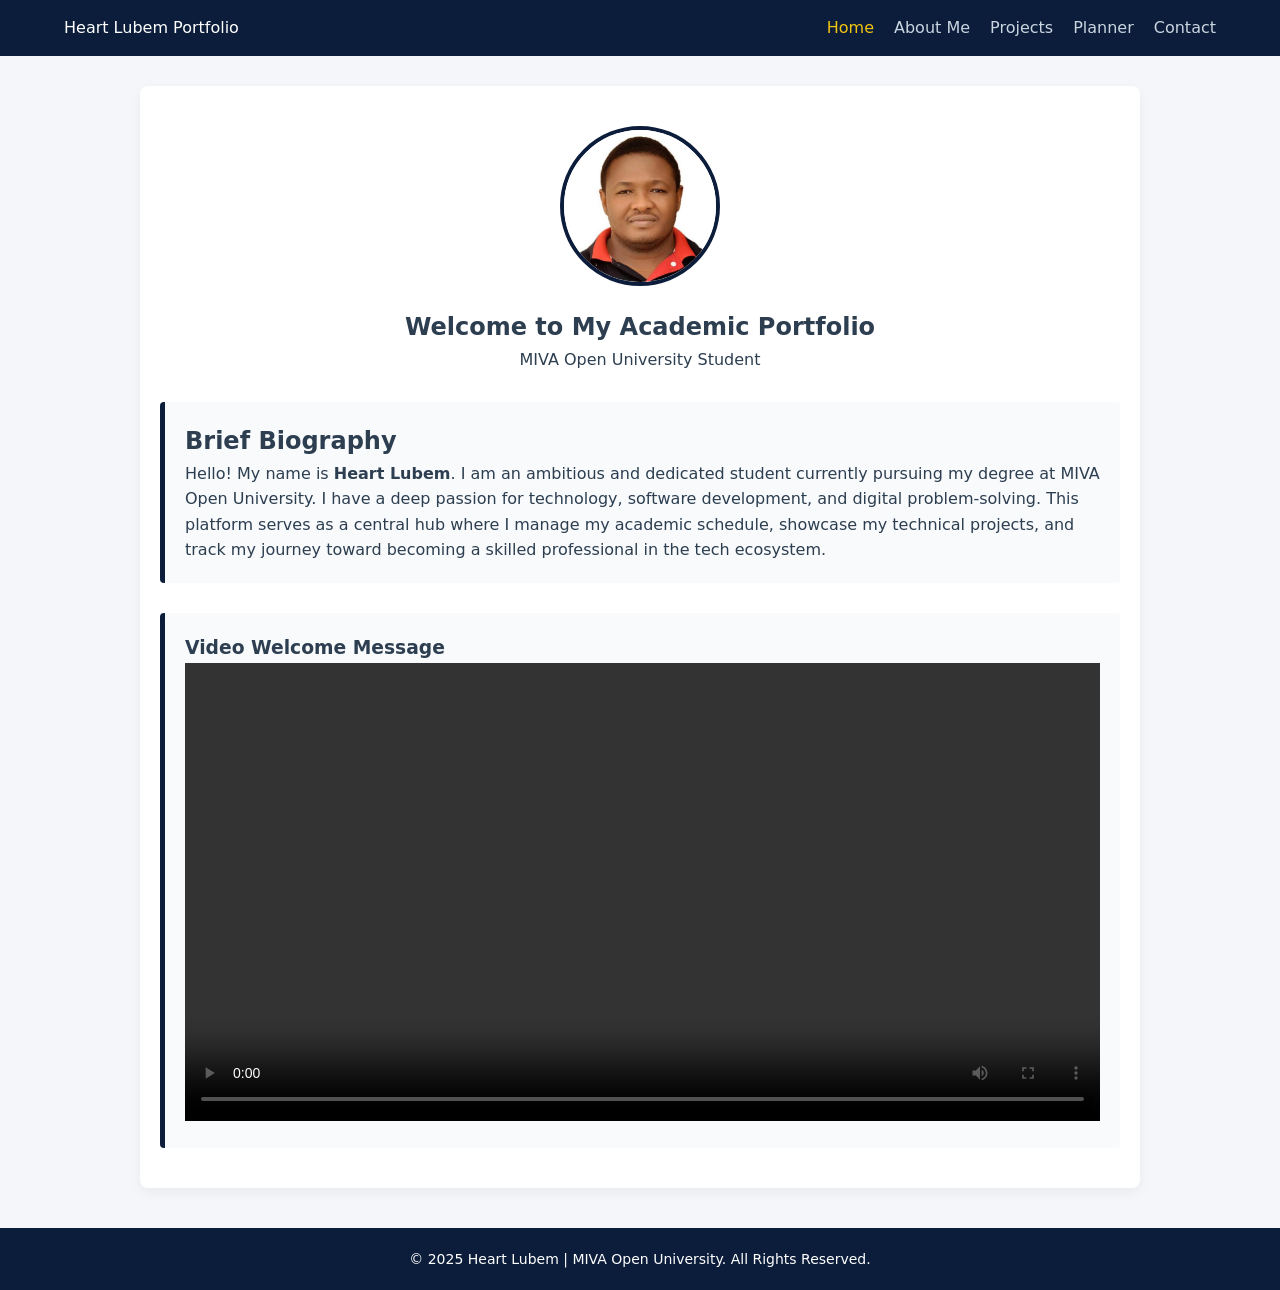
<file: index.html>
<!DOCTYPE html> 
<html lang="en"> 
<head> 
    <meta charset="UTF-8"> 
    <meta name="viewport" content="width=device-width, initial-scale=1.0"> 
    <title>Heart Lubem - Academic Portfolio</title> 
    <link rel="stylesheet" href="css/styles.css"> 
</head> 
<body> 
 
    <!-- Navigation --> 
    <header> 
        <nav class="navbar"> 
            <div class="logo">Heart Lubem Portfolio</div> 
            <ul class="nav-links"> 
                <li><a href="index.html" class="active">Home</a></li> 
                <li><a href="about.html">About Me</a></li> 
                <li><a href="projects.html">Projects</a></li> 
                <li><a href="planner.html">Planner</a></li> 
                <li><a href="contact.html">Contact</a></li> 
            </ul> 
        </nav> 
    </header> 
 
    <!-- Main Content --> 
    <main class="container"> 
        <section class="hero-section"> 
            <!-- Student Photograph --> 
            <img src="assets/image/my-project.jpg.jpg" alt="Heart Lubem profile" class="profile-img"> 
             
            <h1>Welcome to My Academic Portfolio</h1> 
            <p class="subtitle">MIVA Open University Student</p> 
             
            <!-- Biography --> 
            <div class="bio-box"> 
                <h2>Brief Biography</h2> 
                <p>Hello! My name is <strong>Heart Lubem</strong>. I am an ambitious and 
dedicated student currently pursuing my degree at MIVA Open University. I have a deep 
passion for technology, software development, and digital problem-solving. This platform 
serves as a central hub where I manage my academic schedule, showcase my technical 
projects, and track my journey toward becoming a skilled professional in the tech 
ecosystem.</p> 
            </div> 
 
            <!-- Multimedia Requirement --> 
            <div class="media-box"> 
                <h3>Video Welcome Message</h3> 
                <video controls width="100%"max-width="600px">
                  <sources src="https://www.w3schools.com/html/mov_bbb.mp4" type="video/mp4"> 
                    Your browser does not support the video tag. 
                </video> 
            </div> 
</section> 
</main> 
<footer> 
<p>&copy; 2025 Heart Lubem | MIVA Open University. All Rights Reserved.</p> 
</footer> 
</body> 
</html>
</file>
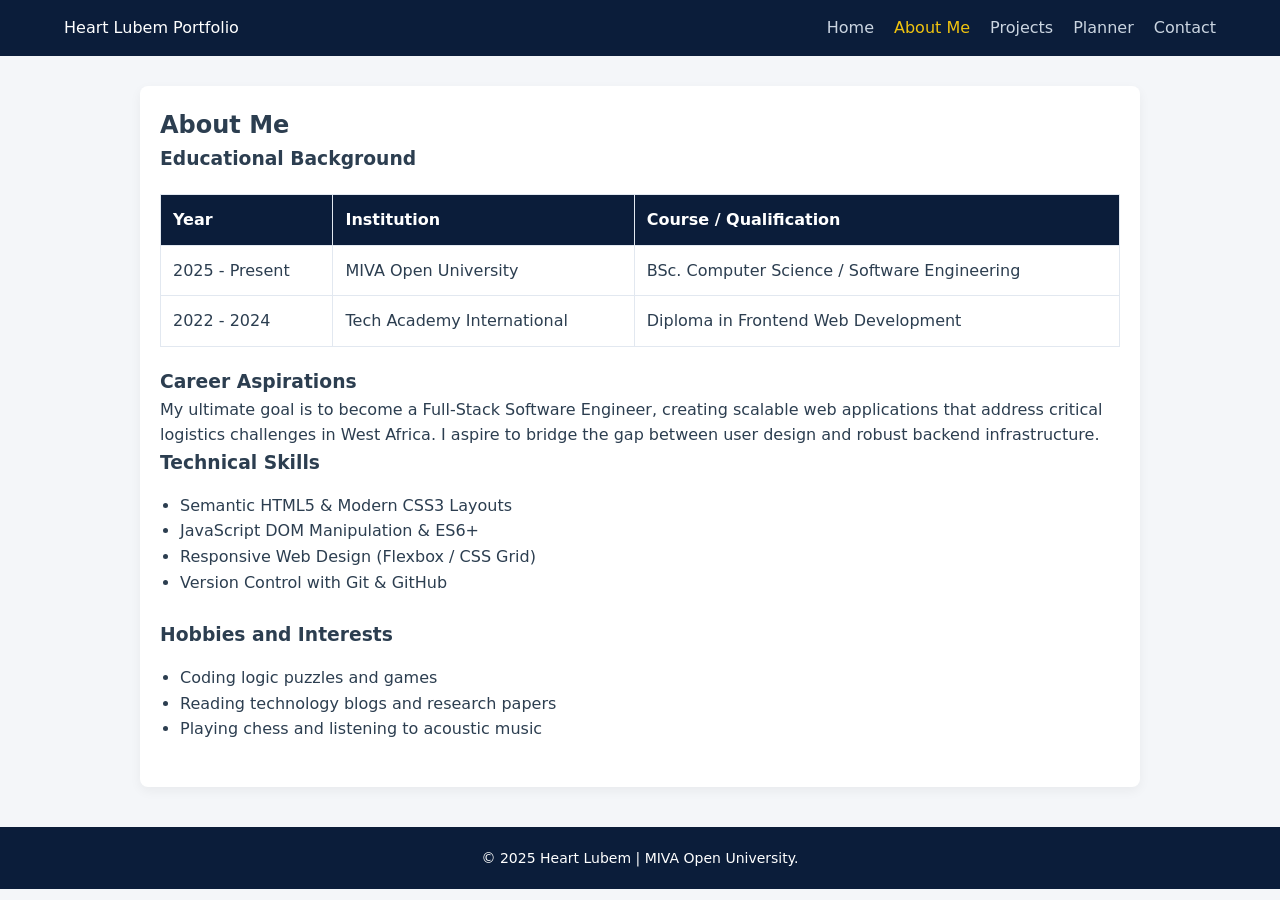
<file: about.html>
<!DOCTYPE html> 
<html lang="en"> 
<head> 
    <meta charset="UTF-8"> 
    <meta name="viewport" content="width=device-width, initial-scale=1.0"> 
    <title>About Me - Heart Lubem</title> 
    <link rel="stylesheet" href="css/styles.css"> 
</head> 
<body> 
 
    <header> 
        <nav class="navbar"> 
            <div class="logo">Heart Lubem Portfolio</div> 
            <ul class="nav-links"> 
                <li><a href="index.html">Home</a></li> 
                <li><a href="about.html" class="active">About Me</a></li> 
                <li><a href="projects.html">Projects</a></li> 
                <li><a href="planner.html">Planner</a></li> 
                <li><a href="contact.html">Contact</a></li> 
            </ul> 
        </nav> 
    </header> 
 
    <main class="container"> 
        <section class="about-section"> 
            <h1>About Me</h1> 
             
            <h3>Educational Background</h3> 
            <table class="edu-table"> 
                <thead> 
                    <tr> 
                        <th>Year</th> 
                        <th>Institution</th> 
                        <th>Course / Qualification</th> 
                    </tr> 
                </thead> 
                <tbody> 
                    <tr> 
                        <td>2025 - Present</td> 
                        <td>MIVA Open University</td> 
                        <td>BSc. Computer Science / Software Engineering</td> 
                    </tr> 
                    <tr> 
                        <td>2022 - 2024</td> 
                        <td>Tech Academy International</td> 
                        <td>Diploma in Frontend Web Development</td> 
                    </tr> 
                </tbody> 
            </table> 
 
            <h3>Career Aspirations</h3> 
            <p>My ultimate goal is to become a Full-Stack Software Engineer, creating scalable 
web applications that address critical logistics challenges in West Africa. I aspire to bridge 
the gap between user design and robust backend infrastructure.</p> 
 
            <h3>Technical Skills</h3> 
            <ul class="skills-list"> 
                <li>Semantic HTML5 & Modern CSS3 Layouts</li> 
                <li>JavaScript DOM Manipulation & ES6+</li> 
                <li>Responsive Web Design (Flexbox / CSS Grid)</li> 
                <li>Version Control with Git & GitHub</li> 
            </ul> 
 
            <h3>Hobbies and Interests</h3> 
            <ul class="skills-list"> 
                <li>Coding logic puzzles and games</li> 
                <li>Reading technology blogs and research papers</li> 
                <li>Playing chess and listening to acoustic music</li> 
            </ul> 
        </section> 
    </main> 
 
    <footer> 
        <p>&copy; 2025 Heart Lubem | MIVA Open University.</p> 
    </footer> 
 
</body> 
</html>
</file>
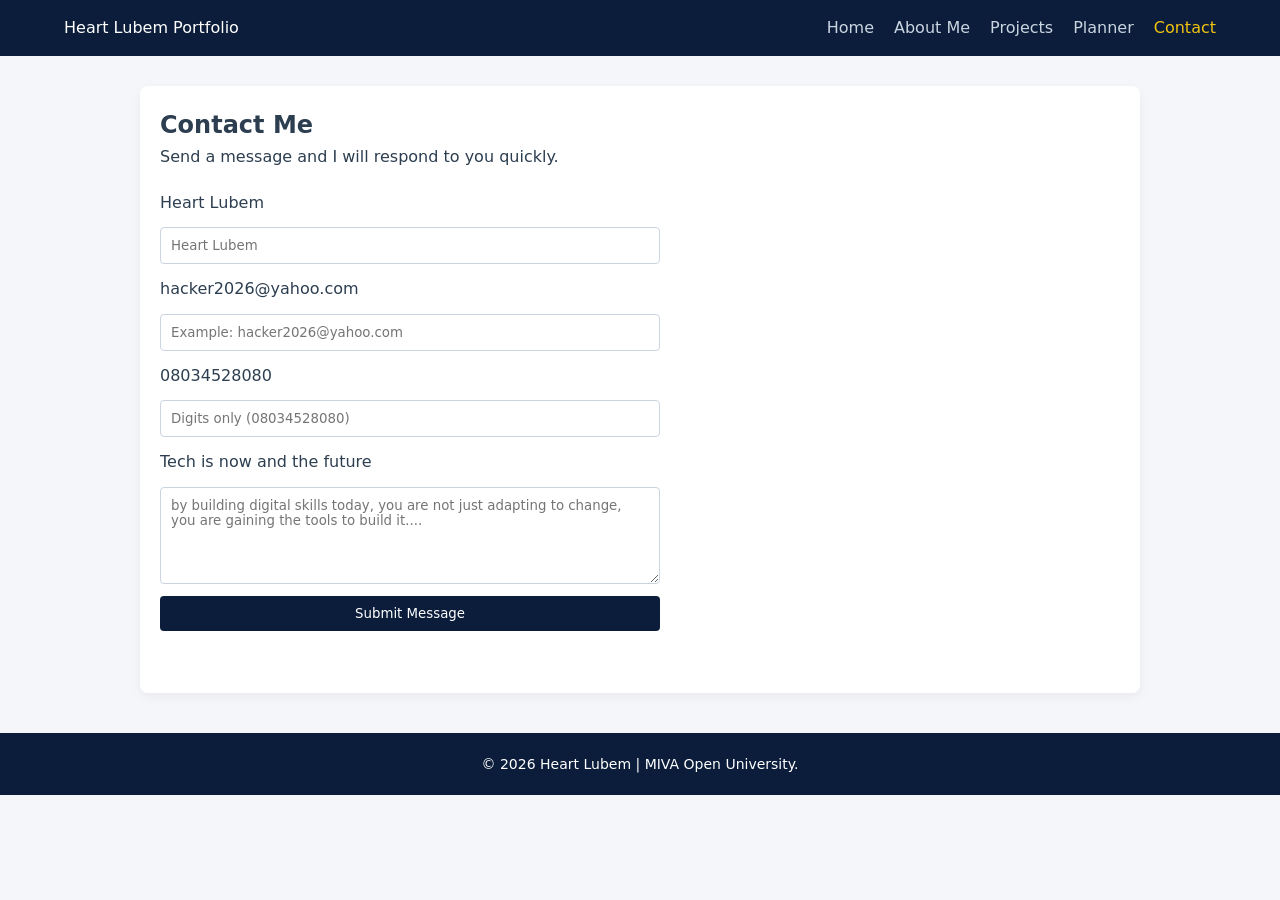
<file: contact.html>
<!DOCTYPE html> 
<html lang="en"> 
<head> 
    <meta charset="UTF-8"> 
    <meta name="viewport" content="width=device-width, initial-scale=1.0"> 
    <title>Contact - Heart Lubem</title> 
    <link rel="stylesheet" href="css/styles.css"> 
</head> 
<body> 
 
    <header> 
        <nav class="navbar"> 
            <div class="logo">Heart Lubem Portfolio</div> 
            <ul class="nav-links"> 
                <li><a href="index.html">Home</a></li> 
                <li><a href="about.html">About Me</a></li> 
                <li><a href="projects.html">Projects</a></li> 
                <li><a href="planner.html">Planner</a></li> 
                <li><a href="contact.html" class="active">Contact</a></li> 
            </ul> 
        </nav> 
    </header> 
 
    <main class="container"> 
        <section class="contact-section"> 
            <h1>Contact Me</h1> 
            <p>Send a message and I will respond to you quickly.</p> 
             
            <form id="contactForm"> 
                <label for="userName">Heart Lubem</label> 
                <input type="text" id="userName" placeholder="Heart Lubem"> 
 
                <label for="userEmail">hacker2026@yahoo.com</label> 
                <input type="text" id="userEmail" placeholder="Example: hacker2026@yahoo.com"> 
 
                <label for="userPhone">08034528080</label> 
                <input type="text" id="userPhone" placeholder="Digits only (08034528080)"> 
 
                <label for="userMessage">Tech is now and the future</label> 
                <textarea id="userMessage" rows="5" placeholder="by building digital skills today, you are not just adapting to change, you are gaining the tools to build it...."></textarea> 
 
                <button type="submit">Submit Message</button> 
                <p id="formFeedback" class="feedback-msg"></p> 
            </form> 
        </section> 
    </main> 
 
    <footer> 
        <p>&copy; 2026 Heart Lubem | MIVA Open University.</p> 
    </footer> 
 
<!-- Connect validation logic --> 
<script src="js/contact.js"></script> 
</body> 
</html>
</file>
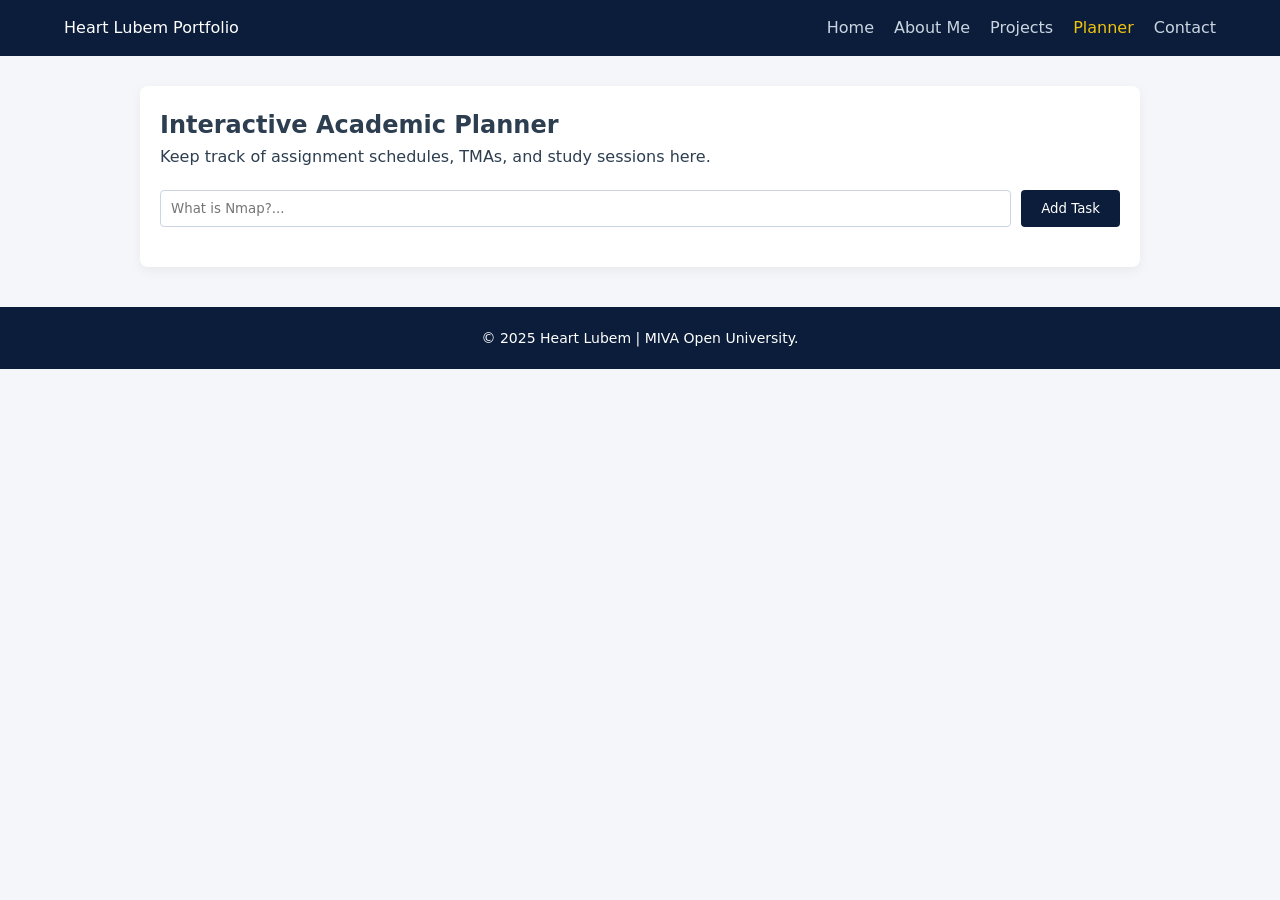
<file: planner.html>
<!DOCTYPE html> 
<html lang="en"> 
<head> 
    <meta charset="UTF-8"> 
    <meta name="viewport" content="width=device-width, initial-scale=1.0"> 
    <title>Academic Planner - Heart Lubem</title> 
    <link rel="stylesheet" href="css/styles.css"> 
</head> 
<body> 
 
    <header> 
        <nav class="navbar"> 
            <div class="logo">Heart Lubem Portfolio</div> 
            <ul class="nav-links"> 
                <li><a href="index.html">Home</a></li> 
                <li><a href="about.html">About Me</a></li> 
                <li><a href="projects.html">Projects</a></li> 
                <li><a href="planner.html" class="active">Planner</a></li> 
                <li><a href="contact.html">Contact</a></li> 
            </ul> 
        </nav> 
    </header> 
 
    <main class="container"> 
        <section class="planner-section"> 
            <h1>Interactive Academic Planner</h1> 
            <p>Keep track of assignment schedules, TMAs, and study sessions here.</p> 
             
            <div class="planner-box"> 
                <input type="text" id="taskInput" placeholder="What is Nmap?..."> 
                <button id="addTaskBtn">Add Task</button> 
            </div> 
 
            <ul id="taskList"></ul> 
        </section> 
    </main> 
 
    <footer> 
        <p>&copy; 2025 Heart Lubem | MIVA Open University.</p> 
    </footer> 
 
    <!-- Connect interactive logic --> 
    <script src="js/planner.js"></script> 
</body> 
</html>
</file>
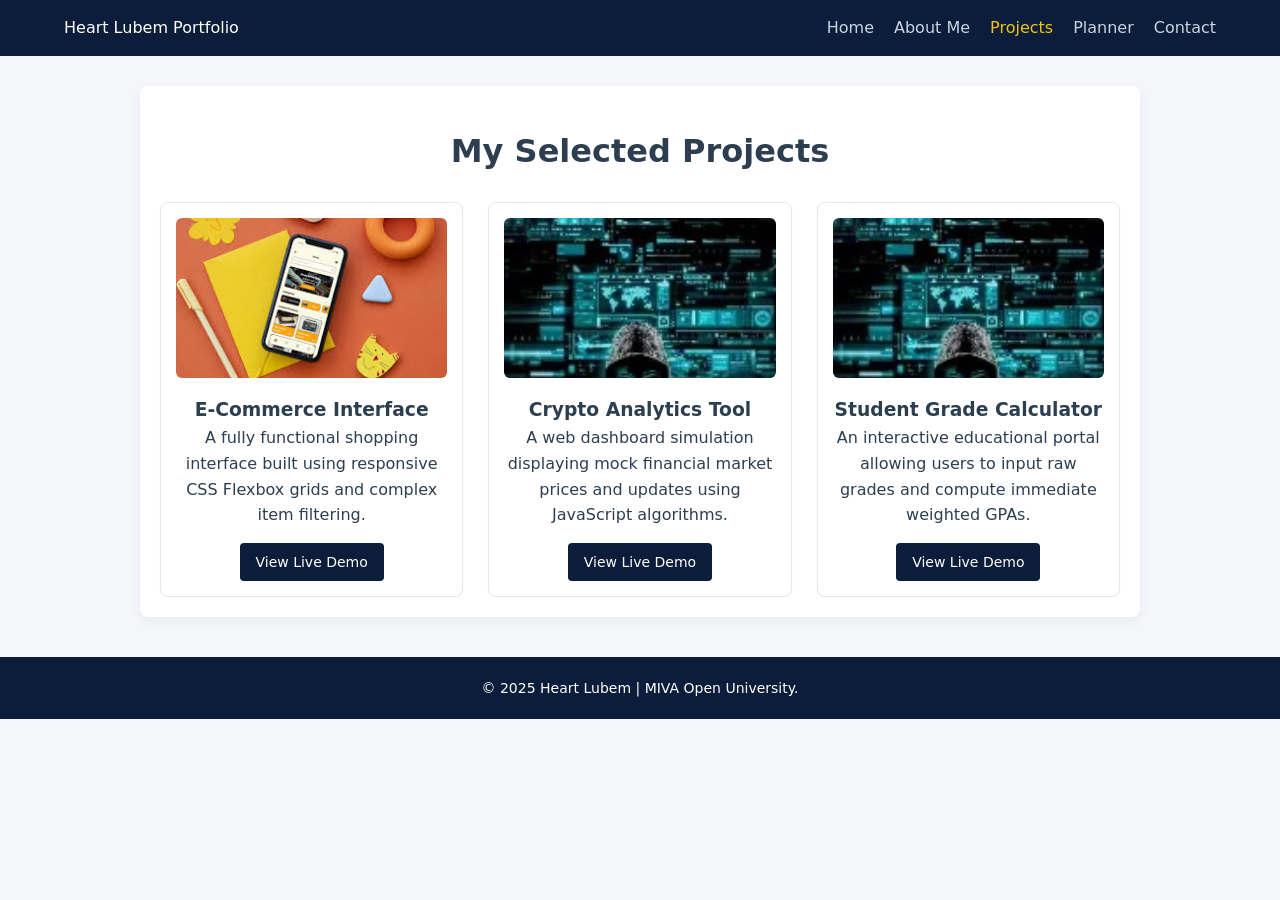
<file: projects.html>
<!DOCTYPE html> 
<html lang="en"> 
<head> 
    <meta charset="UTF-8"> 
    <meta name="viewport" content="width=device-width, initial-scale=1.0"> 
    <title>Projects - Heart Lubem</title> 
    <link rel="stylesheet" href="css/styles.css"> 
</head> 
<body> 
 
    <header> 
        <nav class="navbar"> 
            <div class="logo">Heart Lubem Portfolio</div> 
            <ul class="nav-links"> 
                <li><a href="index.html">Home</a></li> 
                <li><a href="about.html">About Me</a></li> 
                <li><a href="projects.html" class="active">Projects</a></li> 
                <li><a href="planner.html">Planner</a></li> 
                <li><a href="contact.html">Contact</a></li> 
            </ul> 
        </nav> 
    </header> 
 
    <main class="container"> 
        <h1 style="text-align: center; margin-top: 20px;">My Selected Projects</h1> 
         
        <div class="project-grid"> 
            <!-- Project 1 --> 
            <article class="project-card"> 
                <img src="assets/image/e commerce.jpg" alt="Project 1" Dashboard Layout"> 
                <h3>E-Commerce Interface</h3> 
                <p>A fully functional shopping interface built using responsive CSS Flexbox grids 
and complex item filtering.</p> 
                <a href="#" class="btn">View Live Demo</a> 
            </article> 
 
            <!-- Project 2 --> 
            <article class="project-card"> 
                <img src="assets/image/hacker01.jpg" alt="Project 2 Analytics Interface"> 
                <h3>Crypto Analytics Tool</h3> 
                <p>A web dashboard simulation displaying mock financial market prices and 
updates using JavaScript algorithms.</p> 
                <a href="#" class="btn">View Live Demo</a> 
            </article> 
 
            <!-- Project 3 --> 
            <article class="project-card"> 
                <img src="assets/image/hacker01.jpg" alt="Project 3 Application Tool"> 
                <h3>Student Grade Calculator</h3> 
                <p>An interactive educational portal allowing users to input raw grades and 
compute immediate weighted GPAs.</p> 
<a href="#" class="btn">View Live Demo</a> 
</article> 
</div> 
</main> 
<footer> 
<p>&copy; 2025 Heart Lubem | MIVA Open University.</p> 
</footer> 
</body> 
</html>
</file>
<file: css/styles.css>
/* --- Core Reset & Variable Config --- */ 
* { 
margin: 0; 
padding: 0; 
box-sizing: border-box; 
font-family: 'Inter', system-ui, sans-serif; 
} 
body { 
background-color: #f4f6f9; 
color: #2c3e50; 
line-height: 1.6; 
} 
.container { 
max-width: 1000px; 
margin: 30px auto; 
padding: 20px; 
background: #ffffff; 
border-radius: 8px; 
box-shadow: 0 4px 12px rgba(0,0,0,0.05); 
} 
/* --- Header / Navigation Styling (Flexbox) --- */ 
.navbar { 
display: flex; 
justify-content: space-between; 
align-items: center; 
background-color: #0b1d3a; 
padding: 15px 5%; 
color: #ffffff; 
} 
.nav-links { 
display: flex; 
list-style: none; 
gap: 20px; 
} 
.nav-links a { 
color: #cbd5e1; 
text-decoration: none; 
font-weight: 500; 
transition: color 0.3s; 
} 
.nav-links a:hover, .nav-links a.active { 
color: #f1c40f; /* Accent color */ 
} 
/* --- Homepage / Hero --- */ 
.hero-section { 
text-align: center; 
padding: 20px 0; 
} 
.profile-img { 
width: 160px; 
height: 160px; 
border-radius: 50%; 
object-fit: cover; 
border: 4px solid #0b1d3a; 
margin-bottom: 15px; 
} 
.bio-box, .media-box { 
margin-top: 30px; 
text-align: left; 
background: #f8fafc; 
padding: 20px; 
border-left: 5px solid #0b1d3a; 
border-radius: 4px; 
} 
/* --- About Page Elements (Table / Lists) --- */ 
.edu-table { 
width: 100%; 
border-collapse: collapse; 
margin: 20px 0; 
} 
.edu-table th, .edu-table td { 
border: 1px solid #e2e8f0; 
padding: 12px; 
text-align: left; 
} 
.edu-table th { 
background-color: #0b1d3a; 
color: white; 
} 
.skills-list { 
margin: 15px 0 25px 20px; 
} 
/* --- Projects Section (CSS Grid & Hover Animations) --- */ 
.project-grid { 
display: grid; 
grid-template-columns: repeat(auto-fit, minmax(280px, 1fr)); 
gap: 25px; 
margin-top: 25px; 
} 
.project-card { 
background: #ffffff; 
border: 1px solid #e2e8f0; 
border-radius: 8px; 
padding: 15px; 
text-align: center; 
box-shadow: 0 2px 5px rgba(0,0,0,0.02); 
transition: transform 0.3s ease, box-shadow 0.3s ease; 
} 
.project-card img { 
width: 100%; 
height: 160px; 
object-fit: cover; 
border-radius: 6px; 
margin-bottom: 10px; 
} 
.project-card:hover { 
transform: translateY(-8px); 
box-shadow: 0 10px 20px rgba(0,0,0,0.1); 
} 
.btn { 
display: inline-block; 
margin-top: 15px; 
padding: 8px 16px; 
background: #0b1d3a; 
color: white; 
text-decoration: none; 
border-radius: 4px; 
font-size: 14px; 
} 
/* --- Planner Interface CSS --- */ 
.planner-box { 
display: flex; 
gap: 10px; 
margin: 20px 0; 
} 
.planner-box input { 
flex: 1; 
padding: 10px; 
border: 1px solid #cbd5e1; 
border-radius: 4px; 
} 
.planner-box button, form button { 
padding: 10px 20px; 
background: #0b1d3a; 
color: white; 
border: none; 
border-radius: 4px; 
cursor: pointer; 
} 
#taskList { 
list-style: none; 
} 
#taskList li { 
display: flex; 
justify-content: space-between; 
align-items: center; 
background: #f8fafc; 
padding: 12px; 
border-bottom: 1px solid #e2e8f0; 
} 
/* --- Contact Form System CSS --- */ 
form { 
display: flex; 
flex-direction: column; 
gap: 12px; 
max-width: 500px; 
margin: 20px 0; 
} 
 
form input, form textarea { 
    padding: 10px; 
    border: 1px solid #cbd5e1; 
    border-radius: 4px; 
} 
 
.feedback-msg { 
    font-weight: bold; 
    margin-top: 10px; 
} 
 
/* --- Responsive Layout Breakpoints --- */ 
@media (max-width: 768px) { 
    .navbar { 
        flex-direction: column; 
        gap: 15px; 
    } 
    .nav-links { 
        flex-direction: column; 
        align-items: center; 
        gap: 10px; 
    } 
} 
 
footer { 
text-align: center; 
padding: 20px; 
background: #0b1d3a; 
color: #ffffff; 
margin-top: 40px; 
font-size: 14px; 
}
</file>
